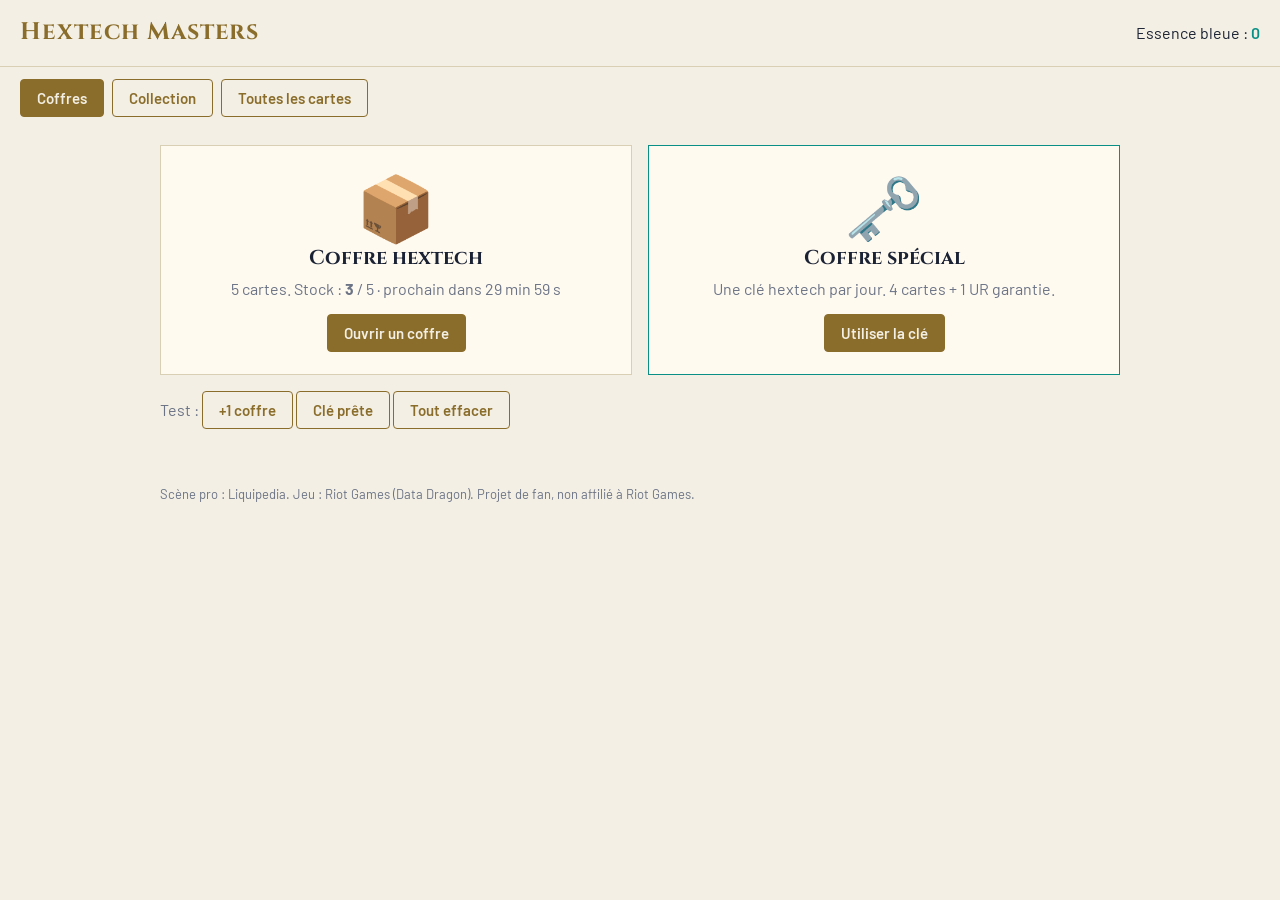
<file: index.html>
<!DOCTYPE html>
<html lang="fr"><head><meta charset="utf-8"><title>Hextech Masters</title>
<meta name="viewport" content="width=device-width, initial-scale=1, viewport-fit=cover">
<link rel="stylesheet" href="https://fonts.googleapis.com/css2?family=Cinzel:wght@600;800&family=Barlow:wght@400;600&display=swap">
<link rel="stylesheet" href="css/style.css"></head><body>
<header><h1>Hextech Masters</h1><div>Essence bleue : <span class="ess" id="ess">0</span></div></header>
<nav><button id="t1" class="on">Coffres</button><button id="t2">Collection</button><button id="t3">Toutes les cartes</button></nav>
<main id="m"></main>
<div class="ov" id="ov"><div class="in"><h2 id="ovt"></h2><div class="grid" id="ovg"></div><button class="btn p" id="ovb">Continuer</button></div></div>
<div class="ov" id="dt"><div class="in"><div class="dtw"><div id="dtc"></div><div class="dti" id="dti"></div></div><button class="btn p" id="dtb">Fermer</button></div></div>
<footer class="mut" style="padding:0 20px 28px;max-width:1000px;margin:auto;font-size:13px">Scène pro : Liquipedia. Jeu : Riot Games (Data Dragon). Projet de fan, non affilié à Riot Games.</footer>
<script src="js/app.js"></script></body></html>
</file>
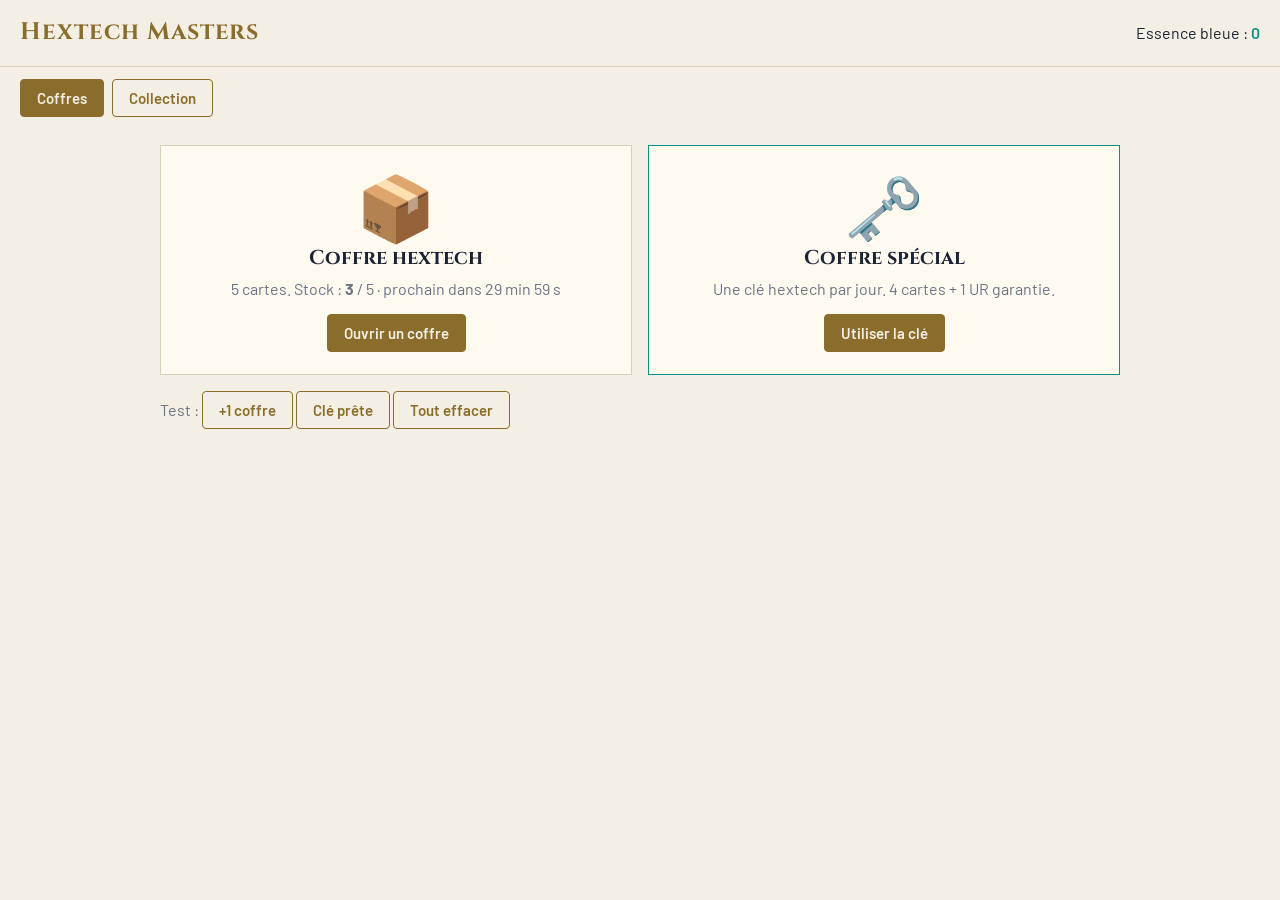
<file: Hextech Masters — prototype(1).html>
<!DOCTYPE html>
<html lang="fr"><head><meta charset="utf-8"><title>Hextech Masters — prototype</title>
<meta name="viewport" content="width=device-width, initial-scale=1, viewport-fit=cover">
<link rel="stylesheet" href="https://fonts.googleapis.com/css2?family=Cinzel:wght@600;800&family=Barlow:wght@400;600&display=swap">
<style>
:root{box-sizing:border-box;padding-top:env(safe-area-inset-top,0px);padding-bottom:env(safe-area-inset-bottom,0px);--bg:#f3efe4;--fg:#1a2233;--mut:#6b7385;--pan:#fffaf0;--ln:#d9cfb4;--gold:#8a6d2b;--teal:#0a8f86}
@media (prefers-color-scheme:dark){:root:not([data-theme="light"]){--bg:#0a1428;--fg:#e9e2cf;--mut:#8d98ad;--pan:#101d38;--ln:#2a3a5c;--gold:#c8aa6e;--teal:#0ac8b9}}
:root[data-theme="dark"]{--bg:#0a1428;--fg:#e9e2cf;--mut:#8d98ad;--pan:#101d38;--ln:#2a3a5c;--gold:#c8aa6e;--teal:#0ac8b9}
*,*:before,*:after{box-sizing:inherit}html{scroll-padding-top:env(safe-area-inset-top,0px)}
body{margin:0;background:var(--bg);color:var(--fg);font:16px/1.4 Barlow,system-ui,sans-serif;min-height:100%}
h1,h2{font-family:Cinzel,Georgia,serif;margin:0}
header{display:flex;flex-wrap:wrap;gap:12px;align-items:center;justify-content:space-between;padding:16px 20px;border-bottom:1px solid var(--ln)}
h1{font-size:24px;color:var(--gold);letter-spacing:.04em}
.ess{color:var(--teal);font-weight:600}
nav{display:flex;gap:8px;padding:12px 20px}
nav button,.btn{font:600 15px Barlow,sans-serif;border:1px solid var(--gold);background:transparent;color:var(--gold);padding:9px 16px;cursor:pointer;border-radius:4px}
nav button.on,.btn.p{background:var(--gold);color:var(--bg)}
.btn:disabled{opacity:.45;cursor:default}
.btn:focus-visible,nav button:focus-visible{outline:2px solid var(--teal);outline-offset:2px}
main{padding:8px 20px 40px;max-width:1000px;margin:auto}
.chests{display:grid;grid-template-columns:repeat(auto-fit,minmax(260px,1fr));gap:16px;margin-top:8px}
.box{background:var(--pan);border:1px solid var(--ln);padding:22px;text-align:center}
.box h2{font-size:20px;margin-bottom:6px}.box p{color:var(--mut);margin:4px 0 14px}
.chest{font-size:64px;line-height:1;margin:6px 0}
.special{border-color:var(--teal)}
.grid{display:grid;grid-template-columns:repeat(auto-fill,minmax(150px,1fr));gap:14px;margin-top:12px}
.card{position:relative;background:var(--pan);border:2px solid var(--c);box-shadow:0 0 14px -4px var(--c);display:flex;flex-direction:column;animation:in .5s both;animation-delay:var(--d,0s)}
@keyframes in{from{transform:rotateY(90deg) scale(.8);opacity:0}}
@media (prefers-reduced-motion:reduce){.card{animation:none}}
.art{height:96px;display:grid;place-items:center;font-size:40px;background:linear-gradient(135deg,hsl(var(--h) 55% 28%),hsl(calc(var(--h) + 50) 60% 45%))}
.tag{position:absolute;top:6px;left:6px;background:var(--c);color:#111;font-weight:800;font-size:12px;padding:1px 7px;border-radius:3px}
.n{position:absolute;top:6px;right:6px;background:#000a;color:#fff;font-size:12px;padding:1px 7px;border-radius:3px}
.info{padding:8px 10px;flex:1}.info b{display:block;font-size:15px;line-height:1.2}.info span{color:var(--mut);font-size:12px}
.st{display:flex;justify-content:space-between;border-top:1px solid var(--ln);padding:6px 10px;font-size:13px;font-weight:600}
.st i{font-style:normal;color:#e0524b}.st u{text-decoration:none;color:#4a8df0}
.dis{border:0;border-top:1px solid var(--ln);background:none;color:var(--mut);font:13px Barlow,sans-serif;padding:7px;cursor:pointer}
.dis:hover{color:var(--teal)}
.chips{display:flex;flex-wrap:wrap;gap:6px;margin:8px 0}
.chips button{font:600 13px Barlow,sans-serif;border:1px solid var(--c,var(--ln));background:none;color:var(--fg);padding:4px 11px;border-radius:99px;cursor:pointer}
.chips button.on{background:var(--c,var(--gold));color:#111}
.ov{position:fixed;inset:0;background:#000d;display:none;overflow:auto;padding:30px 16px;z-index:9}.ov.on{display:block}
.ov .in{max-width:900px;margin:auto;text-align:center}.ov h2{color:var(--gold);margin-bottom:6px}
.ov .grid{grid-template-columns:repeat(auto-fit,minmax(140px,170px));justify-content:center;margin:20px 0}
.mut{color:var(--mut)}
</style></head><body>
<header><h1>Hextech Masters</h1><div>Essence bleue : <span class="ess" id="ess">0</span></div></header>
<nav><button id="t1" class="on">Coffres</button><button id="t2">Collection</button></nav>
<main id="m"></main>
<div class="ov" id="ov"><div class="in"><h2 id="ovt"></h2><div class="grid" id="ovg"></div><button class="btn p" id="ovb">Continuer</button></div></div>
<script>
const RN={C:'Commun',PC:'Peu commun',R:'Rare',UR:'Ultra rare',L:'Légendaire'},R=['C','PC','R','UR','L'],W=[50,28,14,6,2];
const COL={C:'#8a96a3',PC:'#4fa3e0',R:'#9b6bff',UR:'#f0a030',L:'#ffd34d'},RG={C:[1000,3500],PC:[2500,5000],R:[4000,7000],UR:[6000,9000],L:[8000,9999]};
const IC={Champion:'⚔️',Joueur:'🎮','Équipe':'🛡️','Événement':'🏆',Skin:'🎨','Icône':'🖼️',Ligue:'🌏',Essence:'💎',Coach:'📋'};
const RAW=`Champion|Ahri|Renarde à neuf queues|L
Champion|Yasuo|L'Impardonné|L
Joueur|Faker|T1 · Mid, actif|L
Champion|Jinx|Gâchette folle|UR
Champion|Lee Sin|Moine aveugle|UR
Joueur|Chovy|Gen.G · Mid, actif|UR
Joueur|Ruler|Gen.G · ADC, actif|UR
Joueur|Peyz|Gen.G · ADC, actif|UR
Joueur|Caps|G2 Esports · Mid, actif|UR
Équipe|T1|LCK, actif|UR
Événement|Worlds 2024|T1 champion|UR
Skin|K/DA Ahri|Skin légendaire|UR
Champion|Thresh|Gardien des chaînes|R
Champion|Teemo|Scout rapide|R
Joueur|Bengi|Ex-SKT, retiré|R
Joueur|Rekkles|Support/ADC, retiré|R
Joueur|Uzi|ADC, retiré|R
Équipe|Gen.G|LCK, actif|R
Équipe|G2 Esports|LEC, actif|R
Événement|MSI 2025|Gen.G champion|R
Ligue|LCK|Corée du Sud|R
Ligue|LPL|Chine|R
Skin|Arcane Jinx|Skin|R
Champion|Garen|Puissance de Demacia|PC
Champion|Ashe|Archère de glace|PC
Joueur|Doublelift|ADC, retiré|PC
Joueur|Perkz|Mid, retiré|PC
Équipe|Fnatic|LEC, actif|PC
Équipe|Cloud9|LCS, actif|PC
Événement|MSI 2024|Gen.G champion|PC
Ligue|LEC|Europe|PC
Ligue|LCS|Amérique du Nord|PC
Icône|Icône Hextech|Icône d'invocateur|PC
Essence|Essence fantastique|Monnaie|PC
Icône|Icône Poro|Icône d'invocateur|C
Icône|Icône Bulle|Icône d'invocateur|C
Skin|Garen Vert Forêt|Skin de base|C
Skin|Balise Poro|Skin de balise|C
Essence|Essence bleue|Monnaie|C
Essence|Essence orange|Monnaie|C
Joueur|Zeus|Top · T1|UR
Joueur|Oner|Jungle · T1|UR
Joueur|Gumayusi|ADC · T1|UR
Joueur|Keria|Support · T1|UR
Joueur|Doran|Top · T1|PC
Joueur|Kiin|Top · Gen.G|UR
Joueur|Canyon|Jungle · Gen.G|UR
Joueur|Duro|Support · Gen.G|R
Joueur|Deft|ADC · DRX|UR
Joueur|ShowMaker|Mid · Damwon / Dplus KIA|UR
Joueur|Viper|ADC · Hanwha Life|UR
Joueur|Peanut|Jungle · Hanwha Life|R
Joueur|Zeka|Mid · Hanwha Life|R
Joueur|Delight|Support · Hanwha Life|PC
Joueur|Kingen|Top · DRX|R
Joueur|Lehends|Support · LCK|R
Joueur|Aiming|ADC · KT Rolster|R
Joueur|BeryL|Support · DRX|R
Joueur|Bdd|Mid · KT Rolster|R
Joueur|Teddy|ADC · LCK|R
Joueur|Effort|Support · LCK|R
Joueur|Tarzan|Jungle · LCK|R
Joueur|Clid|Jungle · LCK|R
Joueur|Ghost|ADC · LCK|R
Joueur|Smeb|Top · LCK|R
Joueur|Mata|Support · LCK|R
Joueur|Wolf|Support · LCK|R
Joueur|Ambition|Jungle · Samsung Galaxy|UR
Joueur|CuVee|Top · Samsung Galaxy|R
Joueur|Crown|Mid · Samsung Galaxy|R
Joueur|Ssumday|Top · LCK|R
Joueur|Khan|Top · Damwon / Dplus KIA|R
Joueur|Rascal|Top · LCK|PC
Joueur|Nuguri|Top · Damwon|PC
Joueur|Pyosik|Jungle · LCK|PC
Joueur|Lucid|Jungle · LCK|PC
Joueur|MaRin|Top · SKT|UR
Joueur|Easyhoon|Mid · SKT|PC
Joueur|Duke|Top · LCK|PC
Joueur|Piglet|ADC · LCK|PC
Joueur|Score|Jungle · KT Rolster|PC
Joueur|Flame|Top · LCK|PC
Joueur|JackeyLove|ADC · Invictus / JD Gaming|UR
Joueur|Knight|Mid · JD Gaming|UR
Joueur|Bin|Top · Bilibili Gaming|UR
Joueur|Xiaohu|Mid · Royal Never Give Up|R
Joueur|Rookie|Mid · Invictus Gaming|UR
Joueur|TheShy|Top · Invictus Gaming|UR
Joueur|Ning|Jungle · Invictus Gaming|R
Joueur|Meiko|Support · Edward Gaming|R
Joueur|Scout|Mid · Edward Gaming|R
Joueur|Doinb|Mid · FunPlus Phoenix|UR
Joueur|Tian|Jungle · FunPlus Phoenix|R
Joueur|Karsa|Jungle · Hong Kong Attitude|R
Joueur|Kanavi|Jungle · JD Gaming|R
Joueur|Ming|Support · LPL|R
Joueur|Crisp|Support · LPL|R
Joueur|Breathe|Top · LPL|R
Joueur|Clearlove|Jungle · Edward Gaming|UR
Joueur|Pawn|Mid · Edward Gaming|R
Joueur|Mlxg|Jungle · LPL|PC
Joueur|Weiwei|Jungle · LPL|PC
Joueur|Zika|Top · LPL|PC
Joueur|Creme|Mid · LPL|PC
Joueur|Missing|Support · LPL|PC
Joueur|Yagao|Mid · LPL|PC
Joueur|Hope|ADC · LPL|PC
Joueur|Elk|ADC · LPL|R
Joueur|GALA|ADC · Royal Never Give Up|R
Joueur|Wei|Jungle · LPL|PC
Joueur|Photic|ADC · LPL|PC
Joueur|369|Top · LPL|R
Joueur|Zdz|Top · LPL|PC
Joueur|JunJia|Jungle · LPL|R
Joueur|SofM|Jungle · LPL|R
Joueur|Jankos|Jungle · G2 Esports|UR
Joueur|Wunder|Top · G2 Esports|UR
Joueur|Mikyx|Support · G2 Esports|R
Joueur|Hylissang|Support · Fnatic|R
Joueur|Humanoid|Mid · Fnatic|R
Joueur|Upset|ADC · Fnatic|R
Joueur|Selfmade|Jungle · LEC|R
Joueur|Razork|Jungle · LEC|R
Joueur|Oscarinin|Top · LEC|PC
Joueur|Larssen|Mid · LEC|R
Joueur|Bwipo|Top · Fnatic|R
Joueur|Nemesis|Mid · LEC|R
Joueur|Elyoya|Jungle · LEC|R
Joueur|Vetheo|Mid · LEC|R
Joueur|Carzzy|ADC · LEC|PC
Joueur|Zven|ADC · LEC|R
Joueur|Mithy|Support · LEC|R
Joueur|Nisqy|Mid · LEC|R
Joueur|Odoamne|Top · LEC|R
Joueur|Inspired|Jungle · Excel / Rogue|R
Joueur|Trymbi|Support · LEC|PC
Joueur|Yike|Jungle · LEC|PC
Joueur|Hans Sama|ADC · LEC|R
Joueur|Martin Larsson|Mid · LEC|PC
Joueur|Bjergsen|Mid · Team SoloMid|UR
Joueur|Sneaky|ADC · Cloud9|R
Joueur|Meteos|Jungle · Cloud9|R
Joueur|Impact|Top · Team Liquid|R
Joueur|Bunnyfufuu|Support · LCS|PC
Joueur|Biofrost|Support · LCS|R
Joueur|Jensen|Mid · Cloud9|R
Joueur|Blaber|Jungle · Cloud9|R
Joueur|Berserker|ADC · LCS|R
Joueur|Fudge|Top · LCS|PC
Joueur|Licorice|Top · LCS|PC
Joueur|Svenskeren|Jungle · LCS|PC
Joueur|Hauntzer|Top · LCS|PC
Joueur|Contractz|Jungle · LCS|PC
Joueur|Vulcan|Support · LCS|PC
Joueur|Jojopyun|Mid · LCS|PC
Joueur|Spica|Jungle · LCS|PC
Joueur|Pobelter|Mid · LCS|PC
Joueur|Dyrus|Top · Team SoloMid|R
Joueur|Hai|Mid · Cloud9|R
Joueur|Scarra|Mid · Dignitas|PC
Joueur|Reignover|Jungle · LCS|R
Joueur|Lustboy|Support · LCS|C
Joueur|Imp|ADC · LCK|R
Joueur|Mystic|ADC · LCK|C
Joueur|Maple|Mid · Flash Wolves|R
Joueur|Betty|ADC · Flash Wolves|PC
Joueur|SwordArt|Support · Flash Wolves|PC
Joueur|Brtt|ADC · CBLOL|PC
Joueur|Tinowns|Mid · CBLOL|PC
Joueur|Robo|Support · CBLOL|PC
Équipe|DRX|LCK · Worlds 2022|R
Équipe|Damwon Gaming|LCK · Worlds 2020|R
Équipe|Dplus KIA|LCK|PC
Équipe|KT Rolster|LCK|PC
Équipe|Hanwha Life Esports|LCK|PC
Équipe|Samsung Galaxy|LCK · Worlds 2017|R
Équipe|Samsung White|LCK · Worlds 2014|PC
Équipe|SK Telecom T1|LCK · Worlds 2013, 2015, 2016|UR
Équipe|Nongshim RedForce|LCK|C
Équipe|BNK FearX|LCK|C
Équipe|DN Freecs|LCK|C
Équipe|OK BRION|LCK|C
Équipe|Kwangdong Freecs|LCK|C
Équipe|FunPlus Phoenix|LPL · Worlds 2019|R
Équipe|Invictus Gaming|LPL · Worlds 2018|R
Équipe|Edward Gaming|LPL · Worlds 2021|R
Équipe|Royal Never Give Up|LPL|R
Équipe|JD Gaming|LPL|R
Équipe|Top Esports|LPL|R
Équipe|Bilibili Gaming|LPL|R
Équipe|LNG Esports|LPL|PC
Équipe|Weibo Gaming|LPL|PC
Équipe|Anyone's Legend|LPL|PC
Équipe|Team WE|LPL|PC
Équipe|LGD Gaming|LPL|PC
Équipe|Oh My God|LPL|C
Équipe|Ultra Prime|LPL|C
Équipe|Rare Atom|LPL|C
Équipe|Ninjas in Pyjamas|LPL|C
Équipe|Team Vitality|LEC|PC
Équipe|Karmine Corp|LFL · LEC|R
Équipe|Excel Esports|LEC|C
Équipe|MAD Lions|LEC|R
Équipe|Rogue|LEC|PC
Équipe|Misfits Gaming|LEC|C
Équipe|Origen|LEC|PC
Équipe|SK Gaming|LEC|PC
Équipe|Schalke 04 Esports|LEC|C
Équipe|Splyce|LEC|PC
Équipe|Astralis|LEC|C
Équipe|Team BDS|LEC|PC
Équipe|Movistar KOI|LEC|PC
Équipe|GIANTX|LEC|C
Équipe|Team Heretics|LEC|C
Équipe|Natus Vincere|LEC|C
Équipe|Unicorns of Love|LEC|C
Équipe|H2K Gaming|LEC|C
Équipe|Alliance|LEC|PC
Équipe|Team SoloMid|LCS|R
Équipe|Team Liquid|LCS|R
Équipe|100 Thieves|LCS|PC
Équipe|Evil Geniuses|LCS|C
Équipe|FlyQuest|LCS|PC
Équipe|Dignitas|LCS|C
Équipe|Counter Logic Gaming|LCS|R
Équipe|Immortals|LCS|C
Équipe|Echo Fox|LCS|C
Équipe|Golden Guardians|LCS|C
Équipe|NRG|LCS|C
Équipe|Shopify Rebellion|LCS|C
Équipe|Flash Wolves|LMS|R
Équipe|ahq e-Sports Club|LMS|PC
Équipe|Taipei Assassins|LMS · Worlds 2012|PC
Équipe|PSG Talon|PCS|PC
Équipe|CTBC Flying Oyster|PCS|PC
Équipe|GAM Esports|VCS|PC
Équipe|Gigabyte Marines|VCS|C
Équipe|DetonatioN FocusMe|LJL|PC
Équipe|Fukuoka SoftBank Hawks|LJL|C
Équipe|paiN Gaming|CBLOL|PC
Équipe|LOUD|CBLOL|PC
Équipe|RED Canids|CBLOL|C
Équipe|INTZ|CBLOL|C
Équipe|Isurus|LLA|C
Équipe|Infinity Esports|LLA|C
Coach|kkOma|Coach · T1|R
Coach|cvMax|Coach · Damwon / DWG KIA|R
Coach|Reapered|Coach · LCK|PC
Coach|Dylan Falco|Coach · LCS|PC
Coach|YamatoCannon|Coach · LCS|PC
Ligue|LTA|Amérique|PC
Ligue|LCP|Asie-Pacifique|PC
Ligue|LFL|France|PC
Ligue|CBLOL|Brésil|PC
Ligue|LJL|Japon|PC
Ligue|PCS|Pacifique|PC
Ligue|VCS|Vietnam|PC
Ligue|LLA|Amérique latine|C
Ligue|LMS|Taïwan, Hong Kong, Macao|R
Ligue|TCL|Turquie|C
Ligue|LCO|Océanie|C
Ligue|LCL|Russie, CEI|C
Ligue|Superliga|Espagne|C
Ligue|Prime League|Allemagne|C
Ligue|NLC|Europe du Nord|C
Ligue|Ultraliga|Pologne|C
Ligue|Hitpoint Masters|Tchéquie, Slovaquie|C
Ligue|Arabian League|MENA|C
Ligue|LCK Challengers|Corée du Sud|C
Ligue|Demacia Cup|Chine|C
Ligue|EMEA Masters|Europe|PC`;
const hash=s=>{let h=7;for(const c of s)h=(h*31+c.charCodeAt(0))>>>0;return h};
const POOL=RAW.split('\n').map((l,i)=>{const[t,n,s,r]=l.split('|'),h=hash(n),[a,b]=RG[r];return{id:i,t,n,s,r,h:h%360,atk:a+h%(b-a),def:a+(h>>4)%(b-a)}});
let S={inv:{},chests:3,ess:0,t:Date.now(),k:0};
try{const x=localStorage.getItem('hm1');if(x)S=Object.assign(S,JSON.parse(x))}catch(e){}
const save=()=>{try{localStorage.setItem('hm1',JSON.stringify(S))}catch(e){}};
const CAP=5,EVERY=30*60e3,DAY=864e5;let tab=1,filt='all';
const $=id=>document.getElementById(id);
function pick(r){const p=POOL.filter(c=>c.r===r);return p[Math.random()*p.length|0]}
function roll(){let x=Math.random()*100,i=0;for(;i<4;i++){if(x<W[i])break;x-=W[i]}return pick(R[i])}
function card(c,o={}){return`<div class="card" style="--c:${COL[c.r]};--h:${c.h};--d:${o.d||0}s"><span class="tag" title="${RN[c.r]}">${c.r}</span>${o.n>1?`<span class="n">×${o.n}</span>`:''}<div class="art">${IC[c.t]}</div><div class="info"><b>${c.n}</b><span>${c.t} · ${c.s}</span></div><div class="st"><i>⚔ ${c.atk}</i><u>🛡 ${c.def}</u></div>${o.dis?`<button class="dis" data-d="${c.id}">Défausser (+1 essence)</button>`:''}</div>`}
function open(special){
  if(special){if(Date.now()-S.k<DAY)return;S.k=Date.now()}else{if(S.chests<1)return;if(S.chests===CAP)S.t=Date.now();S.chests--}
  const got=[];for(let i=0;i<(special?4:5);i++)got.push(roll());
  if(special)got.push(pick(Math.random()<.85?'UR':'L'));
  got.forEach(c=>S.inv[c.id]=(S.inv[c.id]||0)+1);save();
  $('ovt').textContent=special?'Coffre spécial ouvert':'Coffre ouvert';
  $('ovg').innerHTML=got.map((c,i)=>card(c,{d:i*.25})).join('');
  $('ov').classList.add('on');$('ovb').focus();render();
}
function fmt(ms){const s=Math.max(0,Math.ceil(ms/1e3)),h=s/3600|0,m=(s%3600)/60|0;return(h?h+' h ':'')+m+' min '+String(s%60).padStart(2,'0')+' s'}
function render(){
  $('ess').textContent=S.ess;$('t1').className=tab===1?'on':'';$('t2').className=tab===2?'on':'';
  if(tab===1){
    const nk=S.k+DAY-Date.now(),ok=nk<=0,nc=S.t+EVERY-Date.now();
    $('m').innerHTML=`<div class="chests"><div class="box"><div class="chest">📦</div><h2>Coffre hextech</h2><p>5 cartes. Stock : <b>${S.chests}</b> / ${CAP}${S.chests<CAP?` · prochain dans <span id="cd">${fmt(nc)}</span>`:''}</p><button class="btn p" id="o1" ${S.chests?'':'disabled'}>Ouvrir un coffre</button></div>
    <div class="box special"><div class="chest">🗝️</div><h2>Coffre spécial</h2><p>Une clé hextech par jour. 4 cartes + 1 UR garantie.</p><button class="btn p" id="o2" ${ok?'':'disabled'}>${ok?'Utiliser la clé':'Clé dans '+fmt(nk)}</button></div></div>
    <p class="mut">Test : <button class="btn" id="o3">+1 coffre</button> <button class="btn" id="o4">Clé prête</button> <button class="btn" id="o5">Tout effacer</button></p>`;
    $('o1').onclick=()=>open(0);$('o2').onclick=()=>open(1);
    $('o3').onclick=()=>{S.chests=Math.min(CAP,S.chests+1);save();render()};$('o4').onclick=()=>{S.k=0;save();render()};
    $('o5').onclick=()=>{S={inv:{},chests:3,ess:0,t:Date.now(),k:0};save();render()};
  }else{
    const own=POOL.filter(c=>S.inv[c.id]),tot=own.length,sh=own.filter(c=>filt==='all'||c.r===filt);
    $('m').innerHTML=`<h2>Collection · ${tot} / ${POOL.length} cartes</h2><div class="chips"><button data-f="all" class="${filt==='all'?'on':''}">Toutes</button>${R.map(r=>`<button data-f="${r}" style="--c:${COL[r]}" class="${filt===r?'on':''}">${RN[r]}</button>`).join('')}</div>
    <div class="grid">${sh.length?sh.sort((a,b)=>R.indexOf(b.r)-R.indexOf(a.r)).map(c=>card(c,{n:S.inv[c.id],dis:1})).join(''):'<p class="mut">Rien ici. Ouvre un coffre pour commencer ta collection.</p>'}</div>`;
    $('m').querySelectorAll('[data-f]').forEach(b=>b.onclick=()=>{filt=b.dataset.f;render()});
    $('m').querySelectorAll('[data-d]').forEach(b=>b.onclick=()=>{const i=+b.dataset.d;if(--S.inv[i]<1)delete S.inv[i];S.ess++;save();render()});
  }
}
$('t1').onclick=()=>{tab=1;render()};$('t2').onclick=()=>{tab=2;render()};$('ovb').onclick=()=>$('ov').classList.remove('on');
setInterval(()=>{if(S.chests<CAP&&Date.now()-S.t>=EVERY){S.chests++;S.t+=EVERY;if(S.chests>=CAP)S.t=Date.now();save();if(tab===1&&!$('ov').classList.contains('on'))render()}
  if(tab===1&&!$('ov').classList.contains('on')){const cd=$('cd');if(cd)cd.textContent=fmt(S.t+EVERY-Date.now());const o=$('o2');if(o&&o.disabled)o.textContent='Clé dans '+fmt(S.k+DAY-Date.now())}},1000);
render();
</script></body></html>
</file>
<file: css/style.css>
:root{box-sizing:border-box;padding-top:env(safe-area-inset-top,0px);padding-bottom:env(safe-area-inset-bottom,0px);--bg:#f3efe4;--fg:#1a2233;--mut:#6b7385;--pan:#fffaf0;--ln:#d9cfb4;--gold:#8a6d2b;--teal:#0a8f86}
@media (prefers-color-scheme:dark){:root:not([data-theme="light"]){--bg:#0a1428;--fg:#e9e2cf;--mut:#8d98ad;--pan:#101d38;--ln:#2a3a5c;--gold:#c8aa6e;--teal:#0ac8b9}}
:root[data-theme="dark"]{--bg:#0a1428;--fg:#e9e2cf;--mut:#8d98ad;--pan:#101d38;--ln:#2a3a5c;--gold:#c8aa6e;--teal:#0ac8b9}
*,*:before,*:after{box-sizing:inherit}html{scroll-padding-top:env(safe-area-inset-top,0px)}
body{margin:0;background:var(--bg);color:var(--fg);font:16px/1.4 Barlow,system-ui,sans-serif;min-height:100%}
h1,h2{font-family:Cinzel,Georgia,serif;margin:0}
header{display:flex;flex-wrap:wrap;gap:12px;align-items:center;justify-content:space-between;padding:16px 20px;border-bottom:1px solid var(--ln)}
h1{font-size:24px;color:var(--gold);letter-spacing:.04em}
.ess{color:var(--teal);font-weight:600}
nav{display:flex;flex-wrap:wrap;gap:8px;padding:12px 20px}
nav button,.btn{font:600 15px Barlow,sans-serif;border:1px solid var(--gold);background:transparent;color:var(--gold);padding:9px 16px;cursor:pointer;border-radius:4px}
nav button.on,.btn.p{background:var(--gold);color:var(--bg)}
.btn:disabled{opacity:.45;cursor:default}
.btn:focus-visible,nav button:focus-visible{outline:2px solid var(--teal);outline-offset:2px}
main{padding:8px 20px 40px;max-width:1000px;margin:auto}
.chests{display:grid;grid-template-columns:repeat(auto-fit,minmax(260px,1fr));gap:16px;margin-top:8px}
.box{background:var(--pan);border:1px solid var(--ln);padding:22px;text-align:center}
.box h2{font-size:20px;margin-bottom:6px}.box p{color:var(--mut);margin:4px 0 14px}
.chest{font-size:64px;line-height:1;margin:6px 0}
.special{border-color:var(--teal)}
.grid{display:grid;grid-template-columns:repeat(auto-fill,minmax(150px,1fr));gap:14px;margin-top:12px}
.card{position:relative;background:var(--pan);border:2px solid var(--c);box-shadow:0 0 14px -4px var(--c);display:flex;flex-direction:column;animation:in .5s both;animation-delay:var(--d,0s)}
@keyframes in{from{transform:rotateY(90deg) scale(.8);opacity:0}}
@media (prefers-reduced-motion:reduce){.card{animation:none}}
.art{position:relative;overflow:hidden;height:96px;display:grid;place-items:center;font-size:40px;background:linear-gradient(135deg,hsl(var(--h) 55% 28%),hsl(calc(var(--h) + 50) 60% 45%))}
.art img{position:absolute;inset:0;width:100%;height:100%;object-fit:cover}.card{cursor:pointer}.dtw{display:flex;flex-wrap:wrap;gap:24px;justify-content:center;align-items:flex-start;text-align:left;margin:20px 0}.dtw .card{width:220px}.dti{max-width:320px}.dti h2{font-size:22px}.dti a{color:var(--teal)}
.tag{position:absolute;top:6px;left:6px;background:var(--c);color:#111;font-weight:800;font-size:12px;padding:1px 7px;border-radius:3px}
.n{position:absolute;top:6px;right:6px;background:#000a;color:#fff;font-size:12px;padding:1px 7px;border-radius:3px}
.info{padding:8px 10px;flex:1}.info b{display:block;font-size:15px;line-height:1.2}.info span{color:var(--mut);font-size:12px}
.st{display:flex;justify-content:space-between;border-top:1px solid var(--ln);padding:6px 10px;font-size:13px;font-weight:600}
.st i{font-style:normal;color:#e0524b}.st u{text-decoration:none;color:#4a8df0}
.dis{border:0;border-top:1px solid var(--ln);background:none;color:var(--mut);font:13px Barlow,sans-serif;padding:7px;cursor:pointer}
.dis:hover{color:var(--teal)}
.chips{display:flex;flex-wrap:wrap;gap:6px;margin:8px 0}
.chips button{font:600 13px Barlow,sans-serif;border:1px solid var(--c,var(--ln));background:none;color:var(--fg);padding:4px 11px;border-radius:99px;cursor:pointer}
.chips button.on{background:var(--c,var(--gold));color:#111}
.ov{position:fixed;inset:0;background:#000d;display:none;overflow:auto;padding:30px 16px;z-index:9}.ov.on{display:block}
.ov .in{max-width:900px;margin:auto;text-align:center}.ov h2{color:var(--gold);margin-bottom:6px}
.ov .grid{grid-template-columns:repeat(auto-fit,minmax(140px,170px));justify-content:center;margin:20px 0}
.mut{color:var(--mut)}.bar{display:flex;flex-wrap:wrap;gap:8px;margin:8px 0}.bar input,.bar select{font:15px Barlow,sans-serif;background:var(--pan);color:var(--fg);border:1px solid var(--ln);padding:8px 10px;border-radius:4px}.bar input{flex:1;min-width:160px}.ghost{opacity:.4;filter:grayscale(.8)}
</file>
